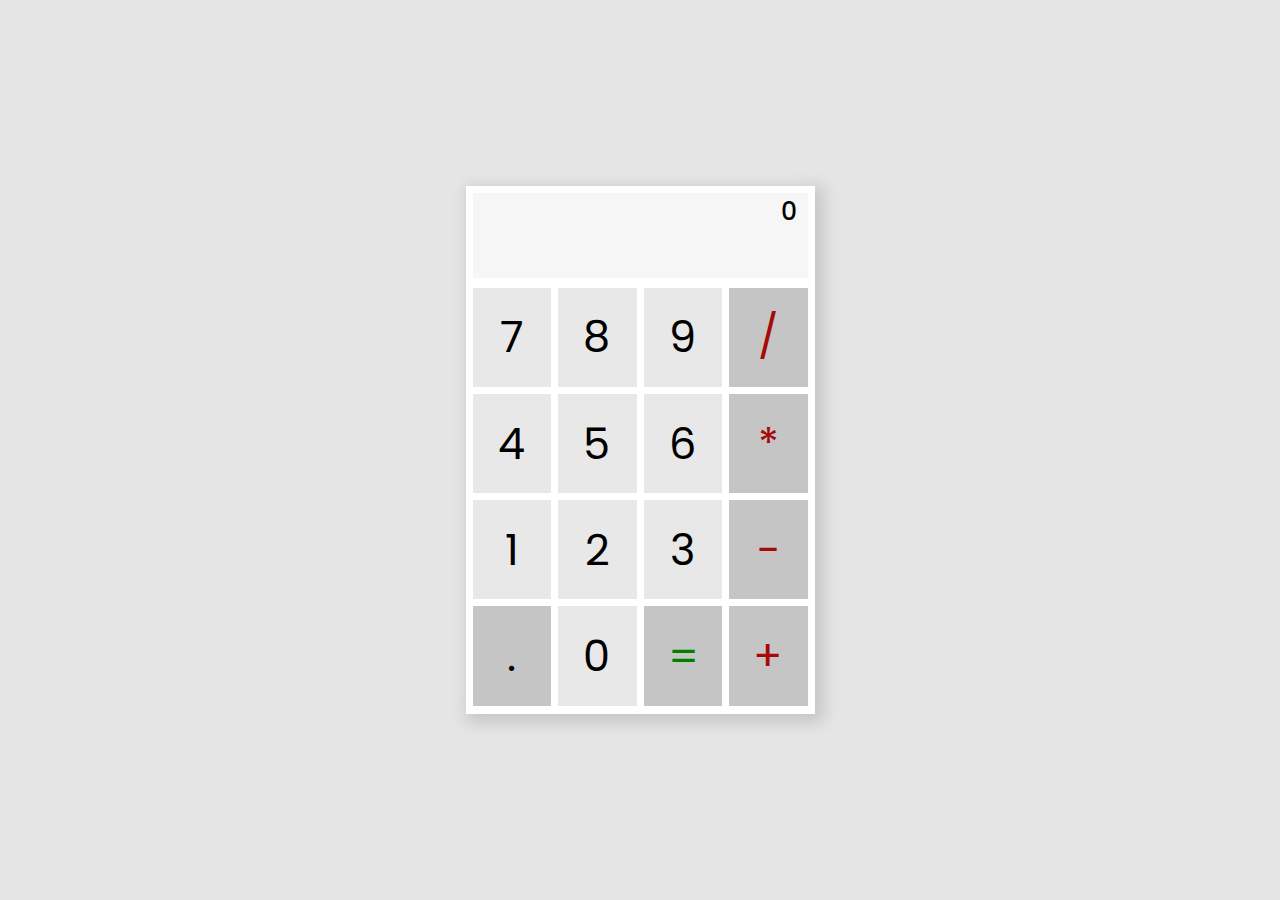
<file: Calculator/index.html>
<!DOCTYPE html>
<html lang="en">
<head>
    <meta charset="UTF-8">
    <meta http-equiv="X-UA-Compatible" content="IE=edge">
    <meta name="viewport" content="width=device-width, initial-scale=1.0">
    <title>calculator</title>
    <link rel="stylesheet" href="style.css">

    <link rel="preconnect" href="https://fonts.googleapis.com">
    <link rel="preconnect" href="https://fonts.gstatic.com" crossorigin>
    <link href="https://fonts.googleapis.com/css2?family=Poppins:wght@500;700&family=Roboto:wght@500;900&display=swap" rel="stylesheet">



</head>
<body>

    <div class="container">
        <div class="box">0</div>
        <div class="box2"></div>

        <div class="numbers">
            <button class="bb"><div class="btn">7</div></button>
            <button class="bb"> <div class="btn">8</div></button>
            <button class="bb">  <div class="btn">9</div></button>
            <button class="opp">  <div class="btn2">/</div></button>
            <button class="bb"> <div class="btn">4</div></button>
            <button class="bb"> <div class="btn">5</div></button>
            <button class="bb"> <div class="btn">6</div></button>
            <button class="opp"><div class="btn2">*</div></button>
            <button class="bb"><div class="btn">1</div></button>
            <button class="bb"><div class="btn">2</div></button>
            <button class="bb"><div class="btn">3</div></button>
            <button class="opp"><div class="btn2">-</div></button>
            <button class="opp"><div class="btn">.</div></button>
            <button class="bb"><div class="btn">0</div> </button>
            <button class="opp"><div class="btn3">=</div></button>
            <button class="opp"><div class="btn2">+</div> </button>
                   




        </div>



    </div>

</body>
    <script src="script.js" defer></script>
</html>
</file>
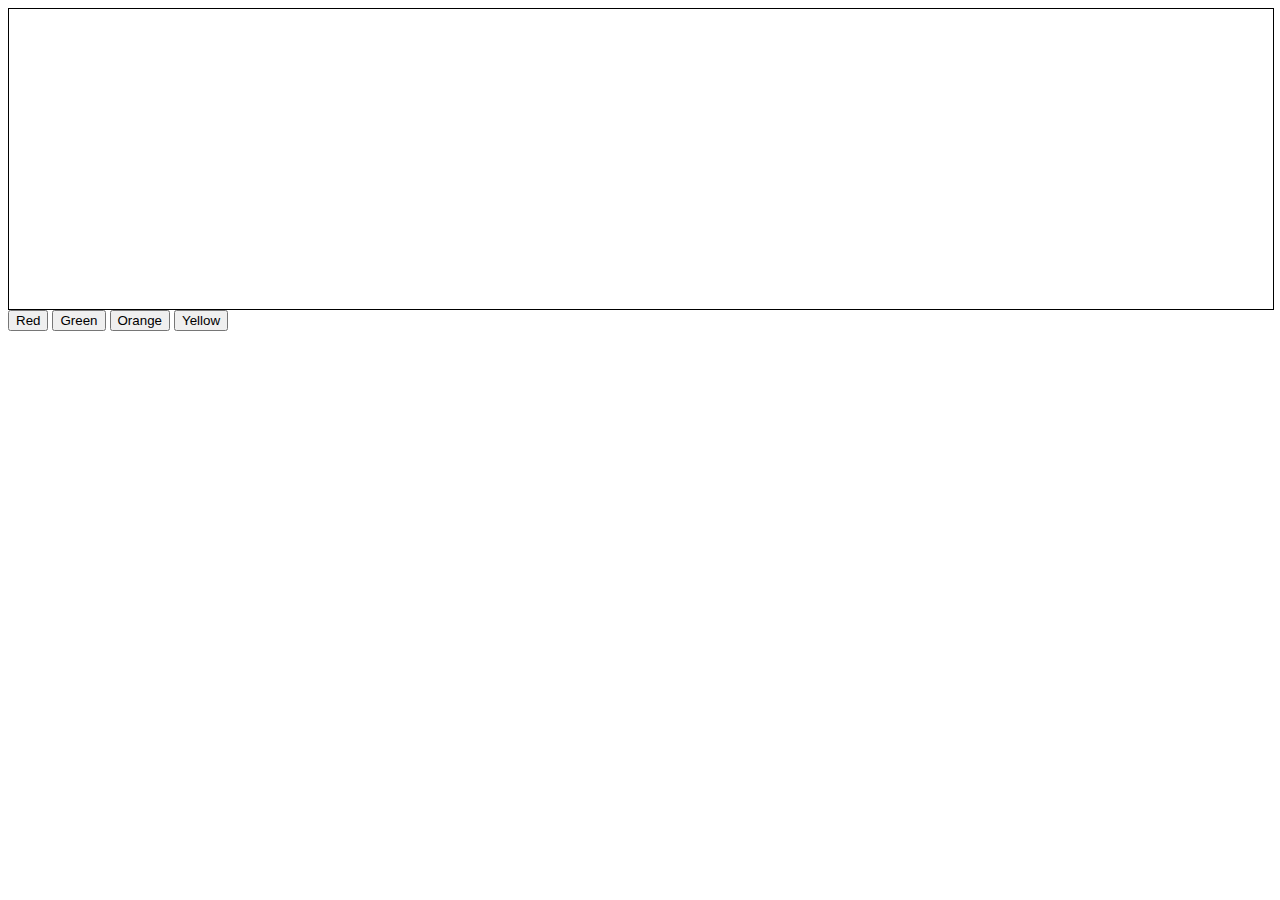
<file: demo/index.html>
<!DOCTYPE html>
<html lang="en">
<head>
    <meta charset="UTF-8">
    <meta http-equiv="X-UA-Compatible" content="IE=edge">
    <meta name="viewport" content="width=device-width, initial-scale=1.0">
    <title>Document</title>
</head>
<style>
    #screen{
        width: 100%;
        height:300px;
        border: solid 1px;

    }

</style>
<body>
    <div id="screen">

    </div>
    <button onclick="color('Red')">Red</button>
    <button onclick="color('Green')">Green</button>
    <button onclick="color('Orange')">Orange</button>
    <button onclick="color('Yellow')">Yellow</button>

   

    <script>
        function color(col){

            document.getElementById("screen").style.background =col
        }
        

        
    </script>
</body>
</html>
</file>
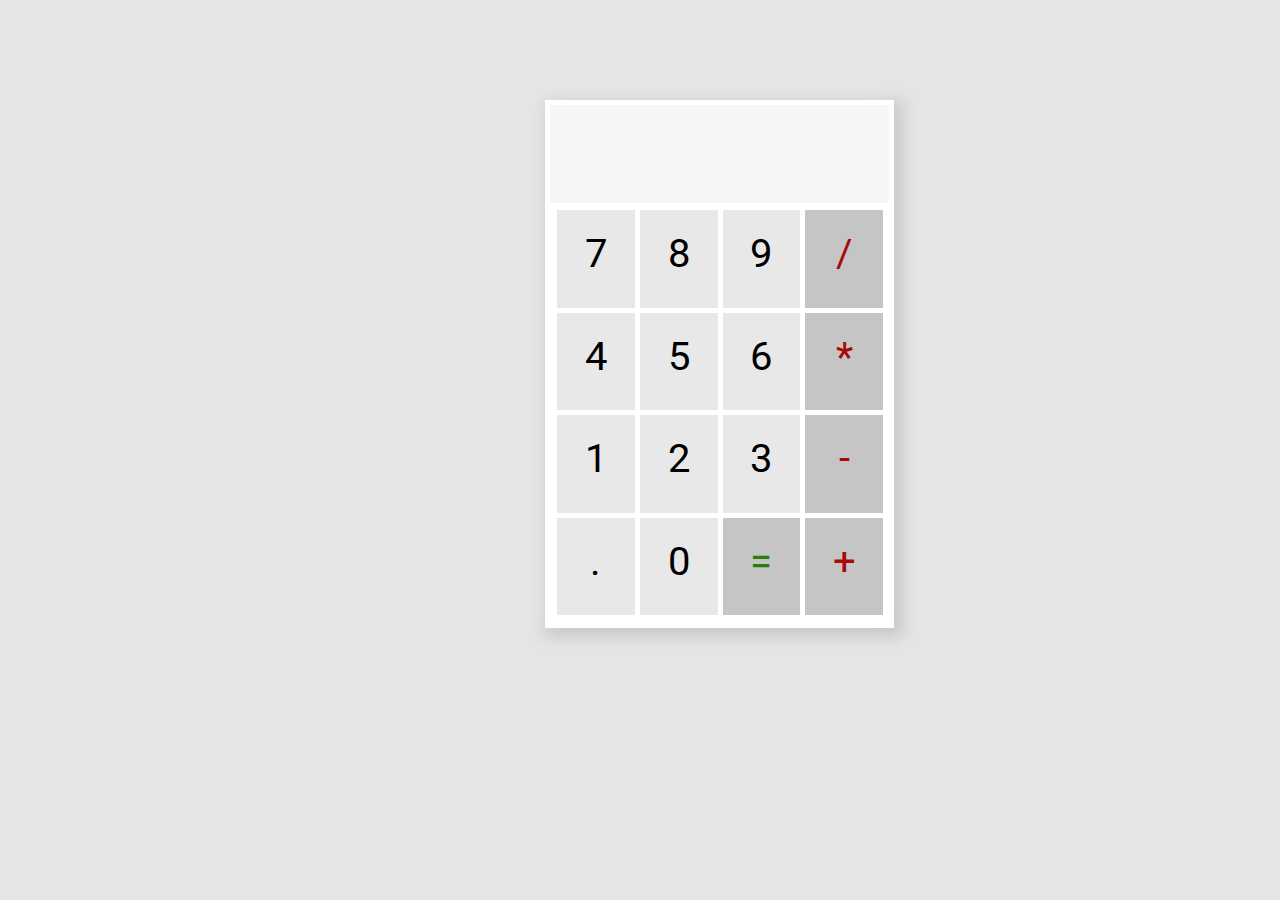
<file: Task 2/Calc.html>
<!DOCTYPE html>
<html lang="en">
<head>
    <meta charset="UTF-8">
    <meta http-equiv="X-UA-Compatible" content="IE=edge">
    <meta name="viewport" content="width=device-width, initial-scale=1.0">
    <link rel="stylesheet" href="style.css">

    <link rel="preconnect" href="https://fonts.googleapis.com">
    <link rel="preconnect" href="https://fonts.gstatic.com" crossorigin>
    <link href="https://fonts.googleapis.com/css2?family=Roboto:wght@400;500&display=swap" rel="stylesheet"> 
    <title>Calculator</title>
</head>
<body>
    <div class="container">
        <input class="box1" type="text" >
        <input class="box2" type="text">
   
        <div class="numbers">

        <div class="btn">7</div>
        <div class="btn">8</div>
        <div class="btn">9</div>
        <div class="sym">/</div>
        <div class="btn">4</div>
        <div class="btn">5</div>
        <div class="btn">6</div>
        <div class="sym">*</div>
        <div class="btn">1</div>
        <div class="btn">2</div>
        <div class="btn">3</div>
        <div class="sym">-</div>
        <div class="btn">.</div>
        <div class="btn">0</div>
        <div class="equal">=</div>
        <div class="sym">+</div>
        
        </div>

    </div>
</body>
</html>
</file>
<file: Calculator/style.css>
*{
    box-sizing: border-box;
    margin: 0;
}
body{
    background-color: #E5E5E5;
    display: grid;
    place-items: center;
    height: 100%;

}
html{
    height: 100%;
}
.container{
    position: absolute;
    width: 349px;
    height: 528px;
    background: #ffffff;
    border: 7px solid #FFFFFF;
    box-shadow: 4px 4px 15px 4px rgb(0 0 0 / 15%), -4px -4px 20px 4px rgb(255 255 255 / 20%);
}   
.box{
    border: none;
    outline: none;
    padding-right: 11px;
    background-color: #F6F6F6;
    width: 100%;
    height: 9%;
    font-size: 25px;
    text-align: right;
    font-weight: 500;
    font-family: 'Poppins', sans-serif;

}
.box2{
    border: none;
    margin-top: -13px;
    padding-right: 8px;
    outline: none;
    background-color: #F6F6F6;
    width: 100%;
    height: 10%;
    font-size: 40px;
    text-align: right;
    font-family: 'Poppins', sans-serif;

    font-weight: 600;

}
.numbers{
    display: grid;
    grid-template-columns: repeat(4,1fr);
    gap: 7px;
    margin: 10px 0;
    height: 418px;
    text-align: center;
    cursor: pointer;
    font-weight: 500;
}
.btn2{
    color: #A70909;
    cursor: pointer;
}
.btn3{

    color: green;
}
.bb{
    border: none;
    background-color: #E8E8E8;
    font-size: 43px;
    font-family: 'Poppins', sans-serif;
    cursor: pointer;
}
.opp{
    border: none;
    background-color: #C5C5C5;
    font-size: 43px;
    font-family: 'Poppins', sans-serif;
    cursor: pointer;
}
</file>
<file: Task 2/style.css>
*{
    box-sizing: border-box;
    margin: 0;
}
body{
    background-color: #E5E5E5;
}
.container{
    position: absolute;
    width: 349px;
    height: 528px;
    left: 545px;
    top: 100px;
    background: #ffffff;
    box-shadow: -4px -4px 20px 4px #FFFFFF33,4px 4px 15px 4px #00000026;
    border: 5px solid #FFFFFf



}
.box1{
    
    border: none;
    padding: 10px;
    outline: none;
    background-color: #F6F6F6;
    width: 100%;
    height: 9%;
    font-size: 25px;
    text-align: right;
    font-weight: 500;
    font-family: 'Poppins', sans-serif;




}
.box2{
    border: none;
    padding: 10px;
    outline: none;
    background-color: #F6F6F6;
    width: 100%;
    height: 10%;
    font-size: 40px;
    text-align: right;
    font-family: 'Poppins', sans-serif;

    font-weight: 600;

}
.numbers{
    margin: 7px;
    width: 326px;
    height: 405px;
    top: 10px;
    display: grid;
    grid-template-columns: repeat(4,1fr);
    gap: 5px;
    cursor: pointer;
    font-size: 40px;
    font: weight 500px;
    font-family: roboto;
    text-align: center;
    
   
}
.btn{
    padding: 20px 0;
    background-color: #E8E8E8;
    font-family: roboto;
}
.sym{
    padding: 20px 0;
    background-color: #C5C5C5;
    color: #A70909;
    

}
.equal{
    padding: 20px 0;
    background-color: #C5C5C5;
    color: #28800A;
}
</file>
